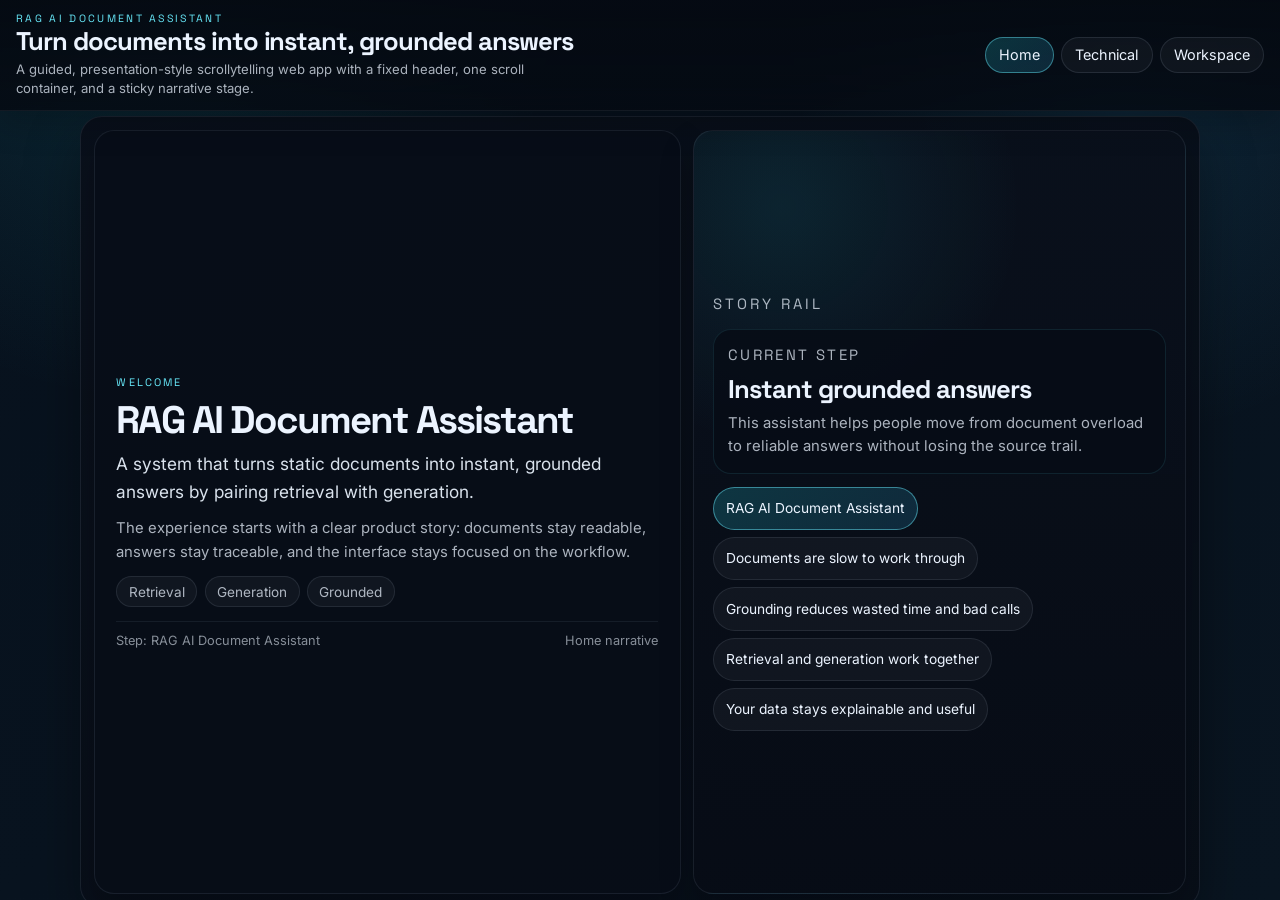
<file: docs/index.html>
<!doctype html>
<html lang="en">
<head>
  <meta charset="UTF-8" />
  <meta name="viewport" content="width=device-width, initial-scale=1.0" />
  <title>RAG AI Document Assistant</title>
  <meta name="description" content="A native DOM scrollytelling app for the RAG AI Document Assistant." />
  <link rel="preconnect" href="https://fonts.googleapis.com" />
  <link rel="preconnect" href="https://fonts.gstatic.com" crossorigin />
  <link href="https://fonts.googleapis.com/css2?family=Inter:wght@400;500;600;700;800&family=Space+Grotesk:wght@500;700&display=swap" rel="stylesheet" />
  <link rel="stylesheet" href="./css/styles.css" />
</head>
<body>
  <header class="site-header" role="banner">
    <div class="site-header__brand">
      <p class="site-header__eyebrow">RAG AI Document Assistant</p>
      <h1 class="site-header__title">Turn documents into instant, grounded answers</h1>
      <p class="site-header__subtitle">A guided, presentation-style scrollytelling web app with a fixed header, one scroll container, and a sticky narrative stage.</p>
    </div>

    <nav class="site-header__nav" aria-label="Primary">
      <a class="nav-button is-active" href="./index.html" data-page="home">Home</a>
      <a class="nav-button" href="./technical.html" data-page="technical">Technical</a>
      <a class="nav-button" href="./workspace.html" data-page="workspace">Workspace</a>
    </nav>
  </header>

  <main id="scroll-container" class="scroll-container" aria-live="polite"></main>

  <noscript>
    <div class="noscript-banner">This app needs JavaScript enabled to run the scroll engine.</div>
  </noscript>

  <script type="module" src="./js/app.js"></script>
</body>
</html>
</file>
<file: docs/css/styles.css>
:root {
  --bg-0: #07111d;
  --bg-1: #091521;
  --bg-2: #0c1828;
  --panel: rgba(12, 19, 31, 0.92);
  --panel-strong: rgba(9, 15, 26, 0.98);
  --text: #ecf4ff;
  --muted: rgba(236, 244, 255, 0.72);
  --muted-strong: rgba(236, 244, 255, 0.56);
  --edge: rgba(148, 163, 184, 0.14);
  --accent: #27d6e6;
  --accent-2: #67e8f9;
  --accent-3: #38bdf8;
  --shadow: 0 22px 54px rgba(0, 0, 0, 0.34);
  --header-height: 104px;
  --content-width: 1120px;
}

* {
  box-sizing: border-box;
}

html,
body {
  margin: 0;
  min-height: 100%;
  background:
    radial-gradient(circle at 12% 0%, rgba(39, 214, 230, 0.12), transparent 28%),
    radial-gradient(circle at 88% 12%, rgba(56, 189, 248, 0.11), transparent 24%),
    linear-gradient(145deg, var(--bg-0), var(--bg-1));
  color: var(--text);
  font-family: "Inter", "Segoe UI", sans-serif;
  overflow: hidden;
}

body {
  position: relative;
}

body::before {
  content: "";
  position: fixed;
  inset: 0;
  pointer-events: none;
  background-image:
    linear-gradient(rgba(255, 255, 255, 0.03) 1px, transparent 1px),
    linear-gradient(90deg, rgba(255, 255, 255, 0.03) 1px, transparent 1px);
  background-size: 52px 52px;
  mask-image: linear-gradient(180deg, rgba(0, 0, 0, 0.16), rgba(0, 0, 0, 0.02));
}

button,
input,
textarea {
  font: inherit;
}

button {
  cursor: pointer;
}

.visually-hidden {
  position: absolute;
  width: 1px;
  height: 1px;
  padding: 0;
  margin: -1px;
  overflow: hidden;
  clip: rect(0, 0, 0, 0);
  white-space: nowrap;
  border: 0;
}

.site-header {
  position: fixed;
  inset: 0 0 auto 0;
  z-index: 1000;
  display: flex;
  align-items: center;
  justify-content: space-between;
  gap: 1rem;
  padding: 0.75rem 1rem;
  background: linear-gradient(180deg, rgba(5, 10, 18, 0.97), rgba(5, 10, 18, 0.84));
  border-bottom: 1px solid rgba(148, 163, 184, 0.1);
  backdrop-filter: blur(16px);
  box-shadow: 0 14px 30px rgba(0, 0, 0, 0.2);
}

.site-header__brand {
  max-width: 60ch;
}

.site-header__eyebrow {
  margin: 0 0 0.18rem;
  font-family: "Space Grotesk", "Inter", sans-serif;
  letter-spacing: 0.22em;
  text-transform: uppercase;
  color: var(--accent-2);
  font-size: 0.66rem;
}

.site-header__title {
  margin: 0;
  font-family: "Space Grotesk", "Inter", sans-serif;
  font-size: clamp(1.15rem, 2vw, 1.8rem);
  line-height: 1.05;
  letter-spacing: -0.04em;
}

.site-header__subtitle {
  margin: 0.32rem 0 0;
  color: var(--muted);
  font-size: 0.82rem;
  line-height: 1.45;
  max-width: 68ch;
}

.site-header__nav {
  display: flex;
  align-items: center;
  gap: 0.45rem;
  flex-wrap: wrap;
  justify-content: flex-end;
}

.nav-button {
  display: inline-flex;
  align-items: center;
  justify-content: center;
  text-decoration: none;
  border: 1px solid rgba(148, 163, 184, 0.16);
  background: rgba(255, 255, 255, 0.04);
  color: var(--text);
  padding: 0.56rem 0.82rem;
  border-radius: 999px;
  cursor: pointer;
  transition: transform 180ms ease, border-color 180ms ease, background 180ms ease, box-shadow 180ms ease;
  font-size: 0.9rem;
}

.nav-button:hover,
.nav-button:focus-visible {
  transform: translateY(-1px);
  border-color: rgba(103, 232, 249, 0.5);
  box-shadow: 0 8px 18px rgba(0, 0, 0, 0.2);
  outline: none;
}

.nav-button.is-active {
  background: linear-gradient(135deg, rgba(39, 214, 230, 0.2), rgba(56, 189, 248, 0.16));
  border-color: rgba(103, 232, 249, 0.44);
}

.scroll-container {
  position: relative;
  height: 100vh;
  overflow-y: auto;
  padding: calc(var(--header-height) + 0.75rem) 1rem 1.5rem;
  overscroll-behavior-y: contain;
}

.page,
.workspace-page {
  width: min(var(--content-width), 100%);
  margin: 0 auto;
}

.scrolly-shell {
  display: grid;
  gap: 0.75rem;
  align-items: start;
}

.sticky-stage {
  position: sticky;
  top: 0;
  z-index: 2;
  min-height: calc(100vh - var(--header-height) - 0.75rem);
  border-radius: 22px;
  border: 1px solid rgba(148, 163, 184, 0.12);
  background: linear-gradient(160deg, rgba(10, 16, 27, 0.95), rgba(8, 14, 24, 0.88));
  box-shadow: var(--shadow);
  overflow: hidden;
}

.sticky-stage__inner {
  min-height: inherit;
  height: 100%;
  padding: 0.8rem;
  transition: opacity 180ms ease, transform 180ms ease;
}

.sticky-stage__inner.is-transitioning {
  opacity: 0.45;
  transform: scale(0.992);
}

.slide-shell {
  display: grid;
  grid-template-columns: minmax(0, 1fr) minmax(280px, 0.84fr);
  gap: 0.75rem;
  min-height: calc(100vh - var(--header-height) - 2rem);
}

.slide-copy,
.flow-panel,
.workspace-panel {
  border: 1px solid rgba(148, 163, 184, 0.12);
  background: rgba(8, 14, 24, 0.84);
  border-radius: 20px;
  box-shadow: 0 16px 34px rgba(0, 0, 0, 0.22);
}

.slide-copy {
  display: grid;
  align-content: center;
  gap: 0.72rem;
  padding: clamp(0.9rem, 2vw, 1.35rem);
}

.slide-kicker,
.flow-panel__eyebrow,
.page-kicker {
  margin: 0;
  color: var(--accent-2);
  font-family: "Space Grotesk", "Inter", sans-serif;
  font-size: 0.68rem;
  letter-spacing: 0.2em;
  text-transform: uppercase;
}

.slide-copy h2,
.workspace-upload h2 {
  margin: 0;
  font-family: "Space Grotesk", "Inter", sans-serif;
  font-size: clamp(1.6rem, 3vw, 2.8rem);
  line-height: 0.98;
  letter-spacing: -0.05em;
}

.slide-lead {
  margin: 0;
  font-size: clamp(0.96rem, 1.35vw, 1.1rem);
  line-height: 1.6;
  color: rgba(236, 244, 255, 0.92);
  max-width: 60ch;
}

.slide-detail,
.flow-panel p,
.workspace-panel p {
  margin: 0;
  line-height: 1.6;
  color: var(--muted);
  font-size: 0.93rem;
}

.tag-row,
.workspace-tag-row,
.flow-panel__dots,
.slide-meta,
.step-actions {
  display: flex;
  flex-wrap: wrap;
  gap: 0.45rem;
}

.tag-chip,
.workspace-tag,
.flow-chip,
.step-action,
.step-dot {
  border: 1px solid rgba(148, 163, 184, 0.14);
  background: rgba(255, 255, 255, 0.04);
  color: var(--text);
  border-radius: 999px;
}

.tag-chip,
.workspace-tag {
  padding: 0.42rem 0.72rem;
  color: var(--muted);
  font-size: 0.85rem;
}

.slide-meta {
  margin-top: 0.1rem;
  padding-top: 0.72rem;
  border-top: 1px solid rgba(148, 163, 184, 0.1);
  color: var(--muted-strong);
  font-size: 0.8rem;
  justify-content: space-between;
}

.slide-visual {
  min-height: 100%;
}

.flow-panel {
  display: grid;
  align-content: center;
  gap: 0.8rem;
  min-height: 100%;
  padding: clamp(0.85rem, 2vw, 1.2rem);
  background:
    radial-gradient(circle at 18% 10%, rgba(39, 214, 230, 0.1), transparent 30%),
    linear-gradient(180deg, rgba(10, 17, 28, 0.94), rgba(7, 12, 22, 0.98));
}

.flow-panel__frame {
  display: grid;
  gap: 0.55rem;
  padding: 0.85rem;
  border-radius: 18px;
  border: 1px solid rgba(103, 232, 249, 0.1);
  background: rgba(7, 13, 23, 0.9);
}

.flow-panel__label {
  margin: 0;
  color: var(--muted-strong);
  font-family: "Space Grotesk", "Inter", sans-serif;
  text-transform: uppercase;
  letter-spacing: 0.16em;
  font-size: 0.66rem;
}

.flow-panel__frame h4 {
  margin: 0;
  font-family: "Space Grotesk", "Inter", sans-serif;
  font-size: clamp(1.15rem, 2vw, 1.65rem);
  line-height: 1.05;
  letter-spacing: -0.04em;
}

.flow-panel__dots {
  align-items: center;
}

.flow-chip,
.step-dot,
.step-action {
  transition: transform 180ms ease, border-color 180ms ease, background 180ms ease, color 180ms ease;
}

.flow-chip,
.step-dot {
  min-height: 2.7rem;
  display: inline-flex;
  align-items: center;
  justify-content: center;
  padding: 0.48rem 0.75rem;
  text-align: center;
  line-height: 1.2;
  white-space: normal;
  font-size: 0.86rem;
}

.flow-chip.is-active,
.step-dot.is-active,
.step-action--primary {
  background: linear-gradient(135deg, rgba(39, 214, 230, 0.2), rgba(56, 189, 248, 0.16));
  border-color: rgba(103, 232, 249, 0.48);
  color: var(--text);
}

.flow-chip:hover,
.flow-chip:focus-visible,
.step-dot:hover,
.step-dot:focus-visible,
.step-action:hover,
.step-action:focus-visible,
.nav-button:focus-visible {
  transform: translateY(-1px);
  outline: none;
  border-color: rgba(103, 232, 249, 0.5);
}

.step-actions {
  margin-top: auto;
}

.step-action {
  padding: 0.66rem 0.9rem;
  color: var(--text);
  font-size: 0.88rem;
}

.step-action:disabled {
  opacity: 0.45;
  cursor: not-allowed;
  transform: none;
}

.step-track {
  min-height: calc(var(--step-count, 1) * 100vh);
}

.step-trigger {
  height: 100vh;
  opacity: 0;
  pointer-events: none;
}

.step-trigger.is-active {
  opacity: 0;
}

.workspace-header {
  display: grid;
  gap: 0.45rem;
  margin-bottom: 0.85rem;
}

.workspace-header h2 {
  margin: 0;
  font-family: "Space Grotesk", "Inter", sans-serif;
  font-size: clamp(1.75rem, 3vw, 2.8rem);
  line-height: 1;
  letter-spacing: -0.05em;
}

.workspace-shell {
  display: grid;
  grid-template-columns: minmax(220px, 1fr) minmax(0, 3fr);
  gap: 0.75rem;
  align-items: start;
}

.workspace-panel {
  display: grid;
  gap: 0.72rem;
  padding: 0.95rem;
}

.workspace-upload,
.workspace-spacer {
  min-height: 100%;
}

.workspace-chat {
  min-height: clamp(28rem, 52vh, 40rem);
}

.workspace-form {
  display: grid;
  gap: 0.7rem;
}

.workspace-actions {
  display: flex;
  flex-wrap: wrap;
  gap: 0.45rem;
}

.workspace-page .primary-button,
.workspace-page .secondary-button {
  padding: 0.56rem 0.78rem;
  border-radius: 999px;
  font-size: 0.88rem;
  line-height: 1;
}

.primary-button,
.secondary-button {
  border: 1px solid rgba(148, 163, 184, 0.14);
  background: rgba(255, 255, 255, 0.05);
  color: var(--text);
  border-radius: 999px;
  padding: 0.7rem 0.92rem;
}

.primary-button {
  background: linear-gradient(135deg, rgba(39, 214, 230, 0.2), rgba(56, 189, 248, 0.16));
  border-color: rgba(103, 232, 249, 0.48);
}

.workspace-file,
.workspace-input {
  width: 100%;
  border-radius: 16px;
  border: 1px solid rgba(148, 163, 184, 0.14);
  background: rgba(5, 10, 18, 0.8);
  color: var(--text);
  padding: 0.8rem 0.9rem;
}

.workspace-input {
  min-height: 140px;
  resize: vertical;
}

.workspace-feed {
  display: grid;
  gap: 0.65rem;
  max-height: 36vh;
  overflow-y: auto;
}

.feed-message,
.source-list,
.workspace-sources {
  border-radius: 16px;
}

.feed-message {
  padding: 0.72rem 0.84rem;
  border: 1px solid rgba(148, 163, 184, 0.11);
  background: rgba(255, 255, 255, 0.04);
}

.feed-message strong {
  display: block;
  margin-bottom: 0.3rem;
}

.source-dropdown {
  margin-top: 0.65rem;
  padding: 0.65rem 0.75rem;
  border: 1px solid rgba(148, 163, 184, 0.11);
  border-radius: 14px;
  background: rgba(5, 10, 18, 0.72);
}

.source-dropdown summary {
  cursor: pointer;
  list-style: none;
  color: var(--text);
  font-family: "Space Grotesk", "Inter", sans-serif;
  font-size: 0.86rem;
}

.source-dropdown summary::-webkit-details-marker {
  display: none;
}

.source-dropdown .source-list {
  margin-top: 0.6rem;
}

.source-list {
  margin: 0;
  padding: 0 0 0 1.1rem;
  display: grid;
  gap: 0.45rem;
  color: var(--muted);
  font-size: 0.9rem;
}

.workspace-spacer {
  display: none;
}

@media (max-width: 1080px) {
  .slide-shell,
  .workspace-shell {
    grid-template-columns: 1fr;
  }

  .sticky-stage {
    min-height: auto;
  }

  .slide-copy h2,
  .workspace-upload h2 {
    font-size: clamp(1.45rem, 5vw, 2.4rem);
  }

  .workspace-chat {
    min-height: auto;
  }
}

@media (max-width: 760px) {
  :root {
    --header-height: 144px;
  }

  .site-header {
    align-items: flex-start;
    flex-direction: column;
  }

  .scroll-container {
    padding-inline: 0.75rem;
    padding-top: calc(var(--header-height) + 0.5rem);
  }

  .sticky-stage__inner {
    padding: 0.65rem;
  }

  .slide-shell {
    gap: 0.65rem;
  }

  .slide-copy,
  .flow-panel,
  .workspace-panel {
    border-radius: 18px;
  }

  .step-actions,
  .flow-panel__dots,
  .tag-row,
  .slide-meta {
    gap: 0.4rem;
  }
}
</file>
